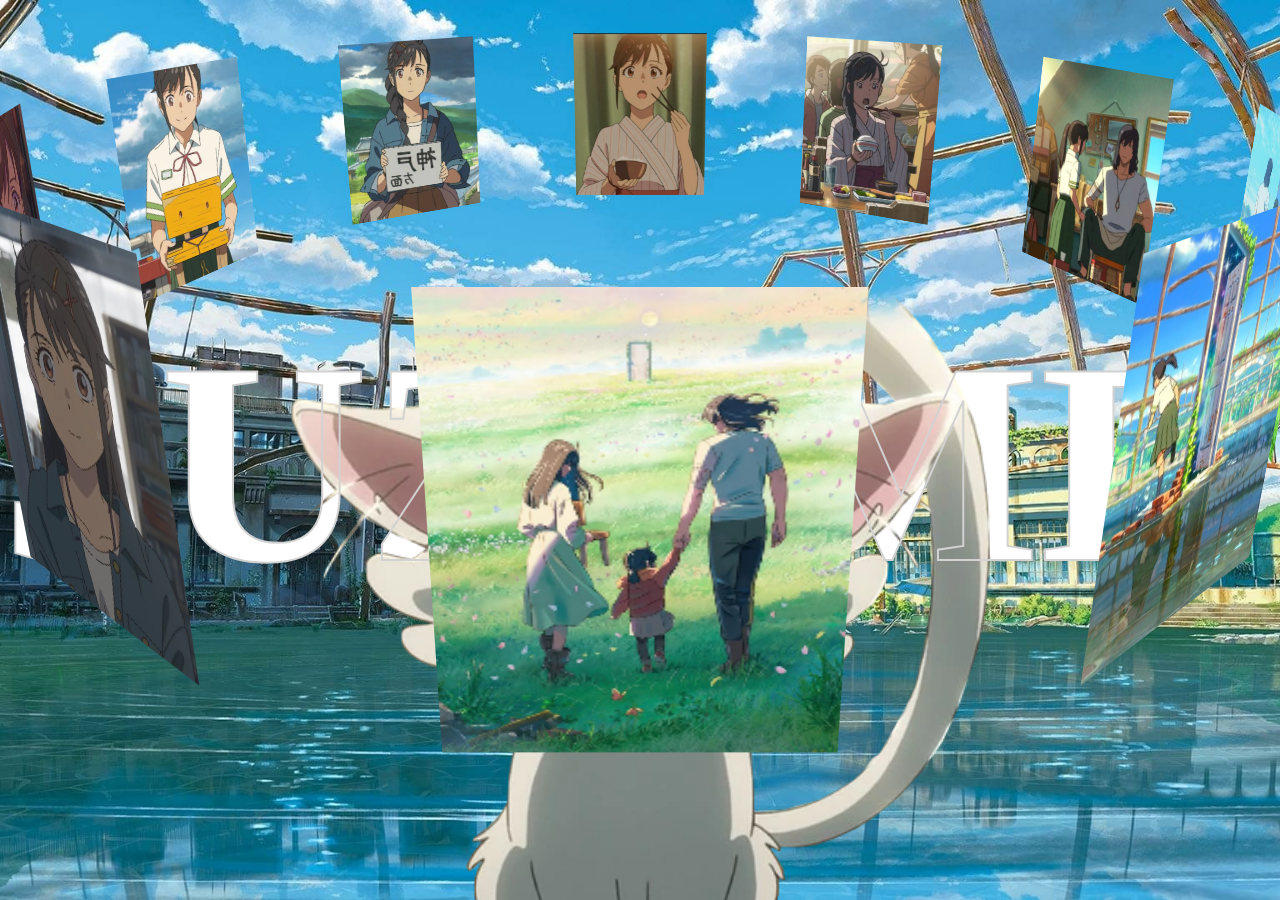
<file: index.html>
<!DOCTYPE html>
<html lang="en">
<head>
    <meta charset="UTF-8">
    <meta name="viewport" content="width=device-width, initial-scale=1.0">
    <title>slider</title>

    <style>
    </style>

    <link rel="stylesheet" href="style.css">
</head>

<body>

    <div class="banner">
        <div class="slider" style="--quantity: 10">
            <div class="item" style="--position: 1"><img src="01.jpeg" alt=""></div>
            <div class="item" style="--position: 2"><img src="02.jpeg" alt=""></div>
            <div class="item" style="--position: 3"><img src="03.jpeg" alt=""></div>
            <div class="item" style="--position: 4"><img src="04.jpeg" alt=""></div>
            <div class="item" style="--position: 5"><img src="05.jpeg" alt=""></div>
            <div class="item" style="--position: 6"><img src="06.jpeg" alt=""></div>
            <div class="item" style="--position: 7"><img src="07.jpeg" alt=""></div>
            <div class="item" style="--position: 8"><img src="08.jpeg" alt=""></div>
            <div class="item" style="--position: 9"><img src="09.jpeg" alt=""></div>
            <div class="item" style="--position: 10"><img src="10.jpeg" alt=""></div>
        </div>
        <div class="content">
            <h1 data-content="SUZUME">
                SUZUME
            </h1>
            <div class="model"></div>
        </div>
    </div>

</body>
</html>
</file>
<file: style.css>
@import url('https://fonts.cdnfonts.com/css/ics-rubrik-black');
@import url('https://fonts.cdnfonts.com/css/poppins');
body {
    background-image: url('background.jpg');
    background-repeat: no-repeat;
    background-size: cover;
    background-position: center;
    margin: 0%;
}
@media (max-width: 600px) {
    .form-container {
        width: 90%;
        padding: 20px;
    }
}
.banner{
    width: 100%;
    height: 100vh;
    text-align: center;
    overflow: hidden;
    position: relative;
}

.banner .slider{
    position: absolute;
    width: 200px;
    height: 250px;
    top: 10%;
    left: calc(50% - 100px);
    transform-style: preserve-3d;
    transform: perspective(1000px) rotateX(-16deg);
    animation: autoRun 20s linear infinite;
    z-index: 2;
}

@keyframes autoRun{
    from{
        transform: perspective(1000px) rotateX(-16deg) rotateY(0deg);
    }to{
        transform: perspective(1000px) rotateX(-16deg) rotateY(360deg);
    }
}
.banner .slider .item{
    position: absolute;
    inset: 0 0 0 0;
    transform: 
        rotateY(calc( (var(--position) - 1) * (360 / var(--quantity)) * 1deg))
        translateZ(550px);
}

.banner .slider .item img{
    width: 100%;
    height: 100%;
    object-fit: cover;
}

.banner .content{
    position: absolute;
    bottom: 0;
    left: 50%;
    transform: translateX(-50%);
    width: min(1400px, 100vw);
    height: max-content;
    padding-bottom: 100px;
    display: flex;
    flex-wrap: wrap;
    justify-content: space-between;
    align-items: center;
    z-index: 1;
}

.banner .content h1 {
    font-family: 'ICA Rubrik';
    font-size: 18em;
    line-height: 1em;
    color: #fff;
    position: relative;
}

.banner .content h1::after{
    position: absolute;
    inset: 0 0 0 0;
    content: attr(data-content);
    z-index: 2;
    -webkit-text-stroke: 2px #d2d2d2;
    color: transparent;
}

.banner .content h2 {
    font-size: 3em;
}

.banner .content .model {
    background-image: url('model.png');
    width: 100%;
    height: 75vh;
    position: absolute;
    bottom: 0%;
    left: 0%;
    background-size: auto 130%;
    background-repeat: no-repeat;
    background-position: top center;
    z-index: 1;
}
</file>
